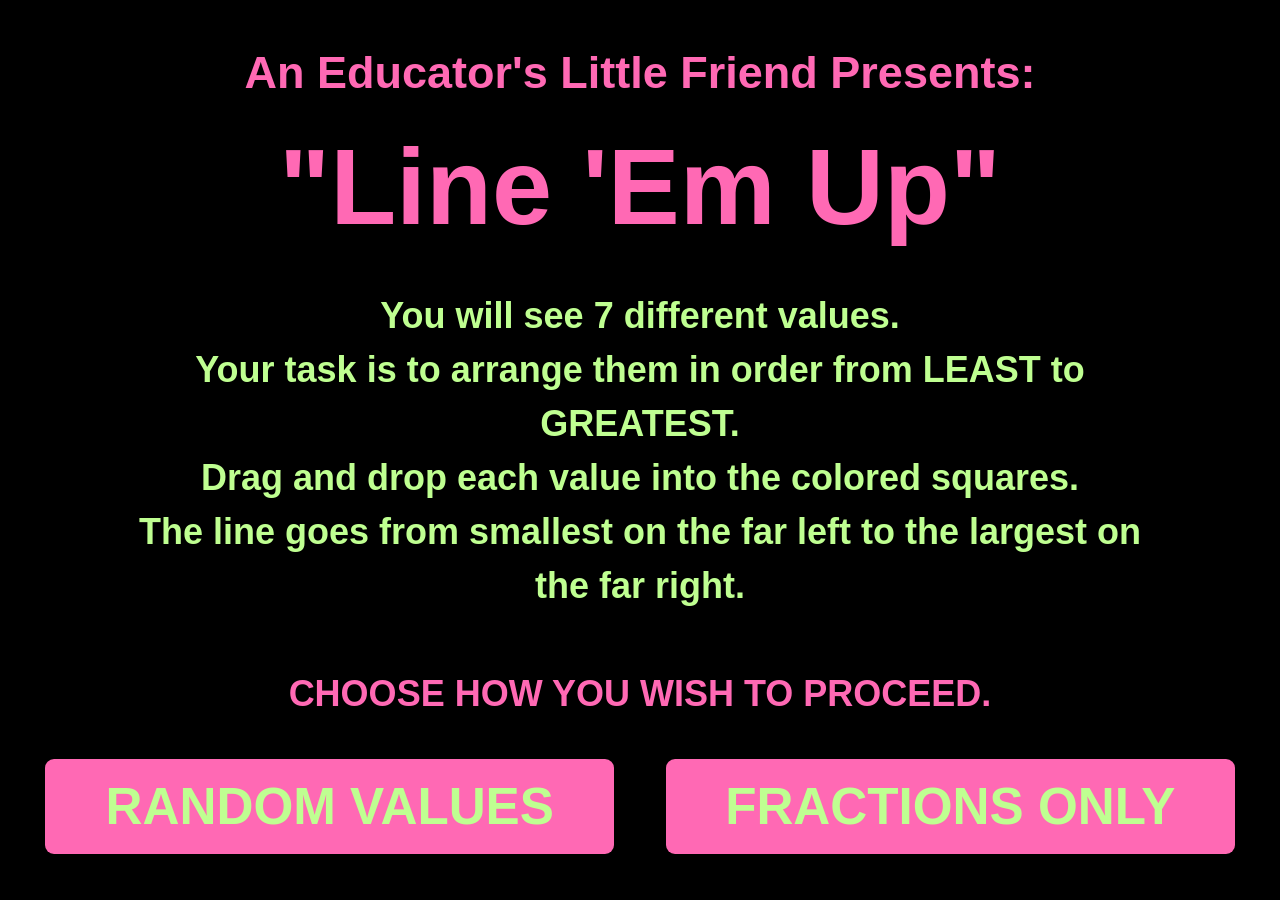
<file: index.html>
<!DOCTYPE html>
<html lang="en">
<head>
  <meta charset="UTF-8" />
  <meta name="viewport" content="width=device-width, initial-scale=1.0" />
  <title>Line 'Em Up</title>
  <style>
    
    html, body {
      margin: 0;
      padding: 0;
      background-color: black;
      color: #bfff91;
      height: 100vh;
      width: 100vw;
      overflow: hidden;
      font-family: sans-serif;
    }

    .app-container {
      display: flex;
      flex-direction: column;
      justify-content: space-around;
      align-items: center;
      height: 100%;
      width: 100%;
      padding: 3vh 3vw;
      box-sizing: border-box;
      text-align: center;
    }

    .row.title-row h1 {
      font-size: 5vh;
      color: hotpink;
      margin: 0;
      line-height: 1.2;
    }

    .row.title-row h1 span.larger-line {
      font-size: 12vh;
      display: inline-block;
      margin-top: 0.2em;
    }

    .row.instructions-row p {
      font-size: 3vh;
      line-height: 1.5;
      max-width: 80vw;
      margin: 0;
    }

    .control-row {
      display: flex;
      flex-wrap: wrap;
      justify-content: center;
      align-items: center;
      gap: 4vw;
    }

    .control-row button {
      background-color: hotpink;
      color: #bfff91;
      font-size: clamp(4vh, 4vw, 6vh);
      font-weight: bold;
      border: none;
      border-radius: 1vh;
      padding: 2vh 4vw;
      cursor: pointer;
      min-width: 20ch;
      white-space: nowrap;
      box-sizing: border-box;
      transition: background-color 0.3s, transform 0.2s;
    }

    .control-row button:hover {
      background-color: #bfff91;
      color: hotpink;
      transform: scale(1.05);
    }

    @media (max-aspect-ratio: 1/1) {
      .app-container {
        display: none;
      }

      body::before {
        content: "Please rotate your device to landscape mode.";
        position: fixed;
        top: 0;
        left: 0;
        right: 0;
        bottom: 0;
        background-color: black;
        color: hotpink;
        font-size: 5vw;
        display: flex;
        justify-content: center;
        align-items: center;
        text-align: center;
        padding: 5vw;
      }
    }
    #countdown-overlay {
  position: fixed;
  top: 0;
  left: 0;
  height: 100vh;
  width: 100vw;
  background-color: black;
  color: hotpink;
  display: flex;
  justify-content: center;
  align-items: center;
  z-index: 9999;
  font-size: 45vh;
  font-weight: bold;
}
#countdown-number {
  color: hotpink; /* pink fill */
  font-weight: bold;
  /* outline using text shadows with viewport units */
  text-shadow:
    -0.4vh -0.4vh 0 #bfff91,
    0.4vh -0.4vh 0 #bfff91,
    -0.4vh 0.4vh 0 #bfff91,
    0.4vh 0.4vh 0 #bfff91,
    0 0.4vh 0 #bfff91,
    0 -0.4vh 0 #bfff91,
    0.4vh 0 0 #bfff91,
    -0.4vh 0 0 #bfff91;
}


  </style>
</head>
<body>
  <div class="app-container">
    <div class="row title-row">
      <h1>
        An Educator's Little Friend Presents:<br>
        <span class="larger-line">"Line 'Em Up"</span>
      </h1>
    </div>

    <div class="row instructions-row">
      <p>
        <span style="font-weight: bold; color: #bfff91; font-size: 4vh;">
          You will see 7 different values.<br>
          Your task is to arrange them in order from LEAST to GREATEST.<br>
          Drag and drop each value into the colored squares.<br>
          The line goes from smallest on the far left to the largest on the far right.<br><br>
        </span>
        <span style="font-weight: bold; color: hotpink; font-size: 4vh;">
          CHOOSE HOW YOU WISH TO PROCEED.
        </span>
      </p>
    </div>

    <div class="control-row">
      <!-- These buttons now trigger the sound and delay -->
      <button onclick="playSoundAndGo('indexRL.html')">RANDOM VALUES</button>
      <button onclick="playSoundAndGo('indexFL.html')">FRACTIONS ONLY</button>
    </div>
  </div>

  <!-- Hidden audio element for race start sound -->
  <audio id="raceStartSound" src="racestart.mp3" preload="auto"></audio>

<script>
  function playSoundAndGo(url) {
    const audio = document.getElementById('raceStartSound');
    const overlay = document.getElementById('countdown-overlay');
    const number = document.getElementById('countdown-number');

    // Start audio
    audio.currentTime = 0;
    audio.play();

    // Show overlay and initialize
    overlay.style.display = 'flex';
    number.textContent = '3';

    // Schedule updates to match audio
    setTimeout(() => number.textContent = '2', 1000);
    setTimeout(() => number.textContent = '1', 2000);
    setTimeout(() => number.textContent = 'GO!', 3000);

    // After the full 4 seconds, redirect
    setTimeout(() => {
      window.location.href = url;
    }, 4000);
  }
</script>



  <div id="countdown-overlay" style="display: none;">
  <div id="countdown-number">3</div>
</div>

</body>
</html>
</file>
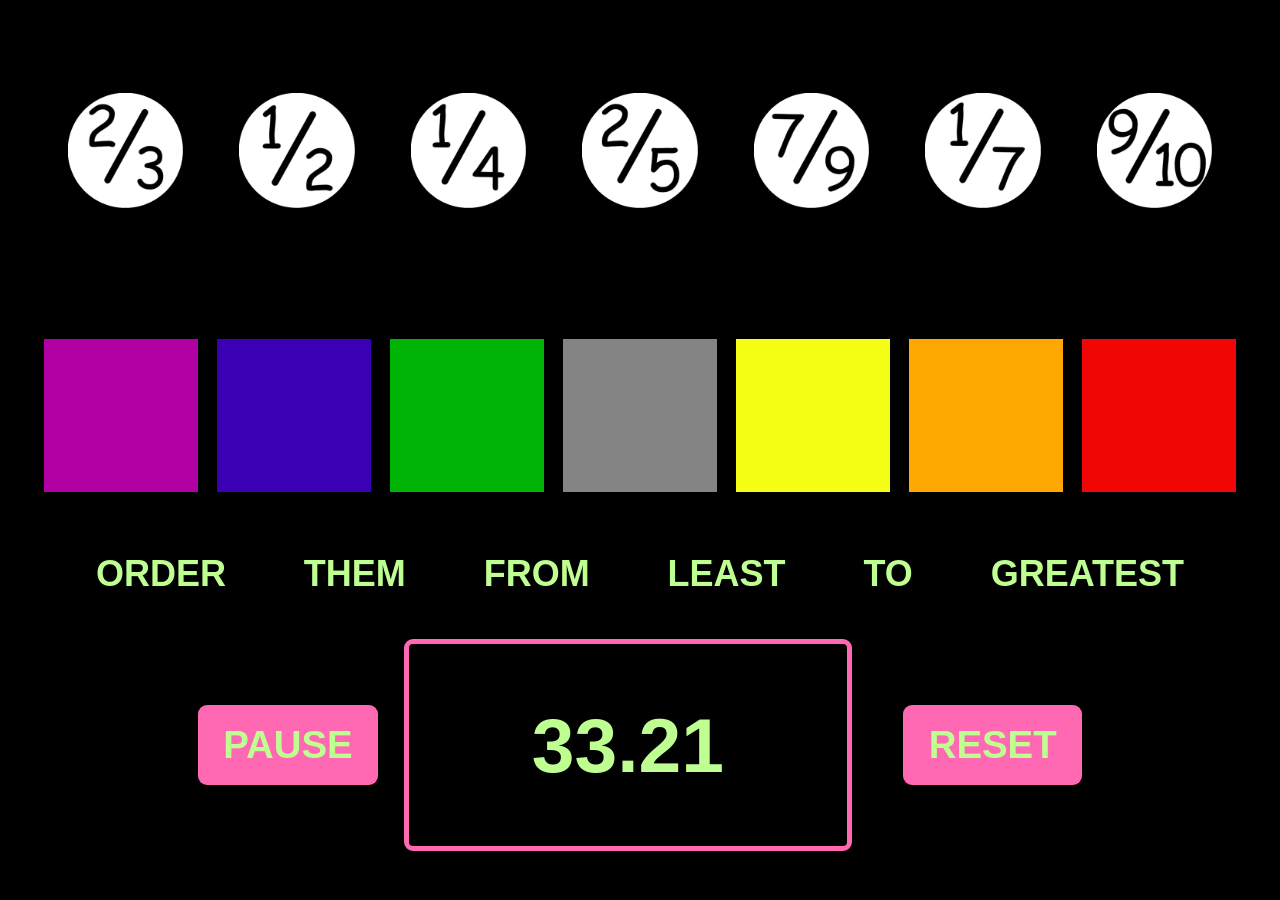
<file: indexFL.html>
<!DOCTYPE html>
<html lang="en">
<head>
  <meta charset="UTF-8">
  <meta name="viewport" content="width=device-width, initial-scale=1.0">
  <title>Least to Greatest App</title>
  <link rel="stylesheet" href="style.css">
</head>
<body>
  <div class="app-container">
    <div class="row image-row" id="imageRow"></div>
    <div class="row square-row" id="squareRow"></div>
    <div class="row label-row">
      <span>ORDER</span>
      <span>THEM</span>
      <span>FROM</span>
      <span>LEAST</span>
      <span>TO</span>
      <span>GREATEST</span>
    </div>
    <div class="row control-row">
      <button id="pauseBtn" onclick="pause()">PAUSE</button>
      <div class="counter-frame">
        <span id="counter">0</span>
      </div>
      <button onclick="reset()">RESET</button>
    </div>
  </div>
  <script src="scriptFL.js"></script>
</body>
</html>
</file>
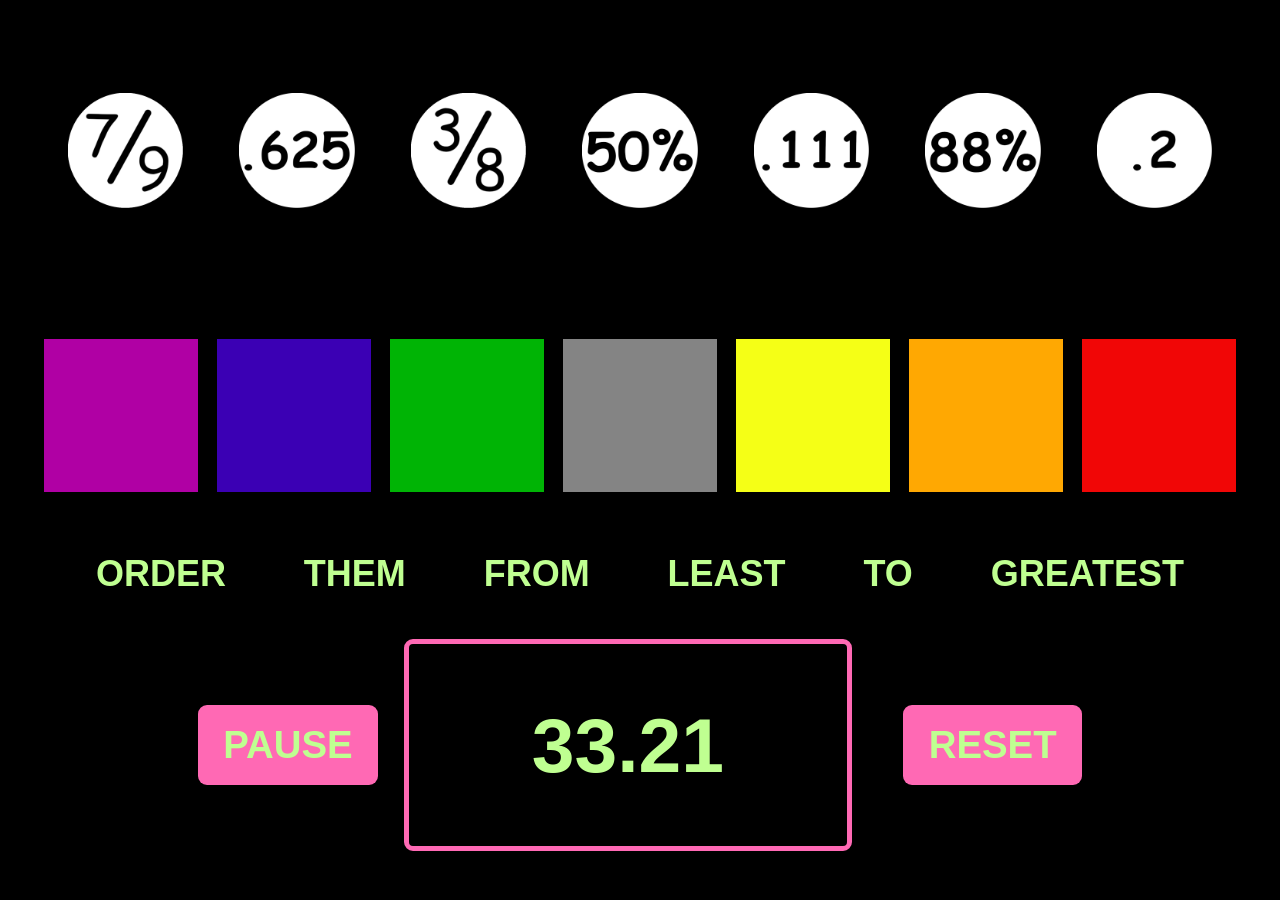
<file: indexRL.html>
<!DOCTYPE html>
<html lang="en">
<head>
  <meta charset="UTF-8">
  <meta name="viewport" content="width=device-width, initial-scale=1.0">
  <title>Least to Greatest App</title>
  <link rel="stylesheet" href="style.css">
</head>
<body>
  <div class="app-container">
    <div class="row image-row" id="imageRow"></div>
    <div class="row square-row" id="squareRow"></div>
    <div class="row label-row">
      <span>ORDER</span>
      <span>THEM</span>
      <span>FROM</span>
      <span>LEAST</span>
      <span>TO</span>
      <span>GREATEST</span>
    </div>
    <div class="row control-row">
      <button id="pauseBtn" onclick="pause()">PAUSE</button>
      <div class="counter-frame">
        <span id="counter">0</span>
      </div>
      <button onclick="reset()">RESET</button>
    </div>
  </div>
  <script src="scriptRL.js"></script>
</body>
</html>
</file>
<file: style.css>
/* Ensure fullscreen and landscape orientation */
body, html {
  margin: 0;
  padding: 0;
  background-color: black;
  color: white;
  height: 100vh;
  height: 100dvh; /* Dynamically subtracts mobile browser address/nav bars */
  width: 100vw;
  overflow: hidden;
  font-family: sans-serif;
}

/* Main container fills the screen and spaces rows vertically */
.app-container {
  display: flex;
  flex-direction: column;
  height: 100%;
  width: 100%;
  justify-content: space-around;
  align-items: center;
  padding: 2vh;
  box-sizing: border-box;
}

/* Each row stretches full width and distributes its content evenly */
.row {
  display: flex;
  justify-content: space-evenly;
  align-items: center;
  width: 100%;
  flex: 1; /* Ensures rows share space equally */

  /*Remove default spacing between rows */
  margin: 0;
  padding: 0;
}

/* Responsive image size based on viewport height */
.image-row img {
  cursor: grab;
  flex: 1;
  aspect-ratio: 1 / 1;
  max-width: 10vw;       /* Slightly smaller than the 12vw used for squares */
  object-fit: cover;     /* Ensures the image fills its box without stretching */
  padding: 0.5vw;        /* Optional: creates visual space inside the image box */
  box-sizing: border-box;
}

.image-row img.dragover {
  border: 2px dashed #bfff91; /* light green dashed border */
  filter: brightness(1.2);    /* slightly brighten */
}

/* Square row: fills width with square divs */
.square-row {
  display: flex;
  justify-content: space-evenly;
  align-items: center;
  gap: .5vw; /* space between squares */
  width: 100%;
  padding: 0 1vw;
  box-sizing: border-box;

  /*Remove space below the square row */
  margin-bottom: 0;
}

.square-row div {
  flex: 1;                  /* Each square tries to fill equal space */
  aspect-ratio: 1 / 1;      /* Keeps it square */
  max-width: 12vw;          /* Prevents it from becoming too wide on large screens */
  background-color: gray;   /* Default color for visibility */
}

/* For the row of squares above this, reduce bottom margin if needed */
.row.squares-row {
  margin-bottom: 0.5vh; /* Adjust or remove entirely */
}

/* Label row container */
.label-row {
  display: flex;
  justify-content: space-evenly; /* Spreads the spans across the row */
  align-items: center;

  /*Pull label row closer to square row */
  margin-top: 0.5vh;      /* Minimal space between square and label */
  margin-bottom: 1.5vh;   /* Small space below */
  padding: 0;

  flex: 0 0 auto; /* Make label row height fit content, not flex-grow */

}

/* Label text */
.label-row span {
  font-size: 4vh;/* Large, responsive text */
  font-family: 'Arial', sans-serif; /* Serif font */
  color: #bfff91;
  font-weight: bold;
}

/* Control row container */
.control-row {
  display: flex;
  flex-wrap: wrap;
  justify-content: center;
  align-items: center;
  gap: 2vw;
  min-width: 0;
  overflow: hidden;
  padding: 0.5vh 0;
  flex: 1; /* Allow it to share flex space properly */
  box-sizing: border-box;
}

/* Pink score box container */
.counter-frame {
  flex-shrink: 0;
  width: 72ch;
  max-width: 35vw;
  height: 80%; /* Don't force a strict vertical constraint */
  padding: 0 1.5vw;
  border: 0.6vh solid hotpink; /* Scaled down from 1.8vh */
  border-radius: 1vh;
  display: flex;
  justify-content: center;
  align-items: center;
  box-sizing: border-box;
  white-space: nowrap;
  overflow: hidden;
  margin-right: 2vw;
}

/* Number inside the pink score box */
#counter {
  font-size: clamp(6vh, 6vw, 10vh);  /* Tamed down from 18vh-24vh */
  font-weight: bold;
  font-family: 'Arial', sans-serif;
  color: #bfff91;
  line-height: 1;
  white-space: nowrap;
  overflow: hidden;
  text-overflow: ellipsis;
}

/* Control row buttons */
.control-row button {
  background-color: hotpink;
  color: #bfff91;
  font-size: clamp(3vh, 3vw, 5vh);    /* Tamed down from 6vh-9vh */
  font-weight: bold;
  border: none;
  border-radius: 1vh;
  padding: clamp(1vh, 1.5vw, 2vh) clamp(2vw, 1.5vw, 3vw); /* Balanced vertical padding */
  cursor: pointer;
  white-space: nowrap;
  flex-shrink: 1;
  min-width: 8ch;
  box-sizing: border-box;
}
img.group-image {
  max-width: 10vw;
  max-height: 10vw;
  width: auto;
  height: auto;
  aspect-ratio: 1 / 1;
  object-fit: contain;
  box-sizing: border-box;
}

.square-row div {
  /* Existing styles... */
  display: flex;
  justify-content: center;
  align-items: center;  /* <-- Add this line to vertically center content */
  overflow: hidden;     /* Optional: keeps anything from spilling out */
}

.locked {
  pointer-events: none;     /* Prevent further interaction */
  -webkit-user-drag: none;  /* Safari: prevent dragging */
  user-select: none;        /* Prevent highlight */
}
</file>
